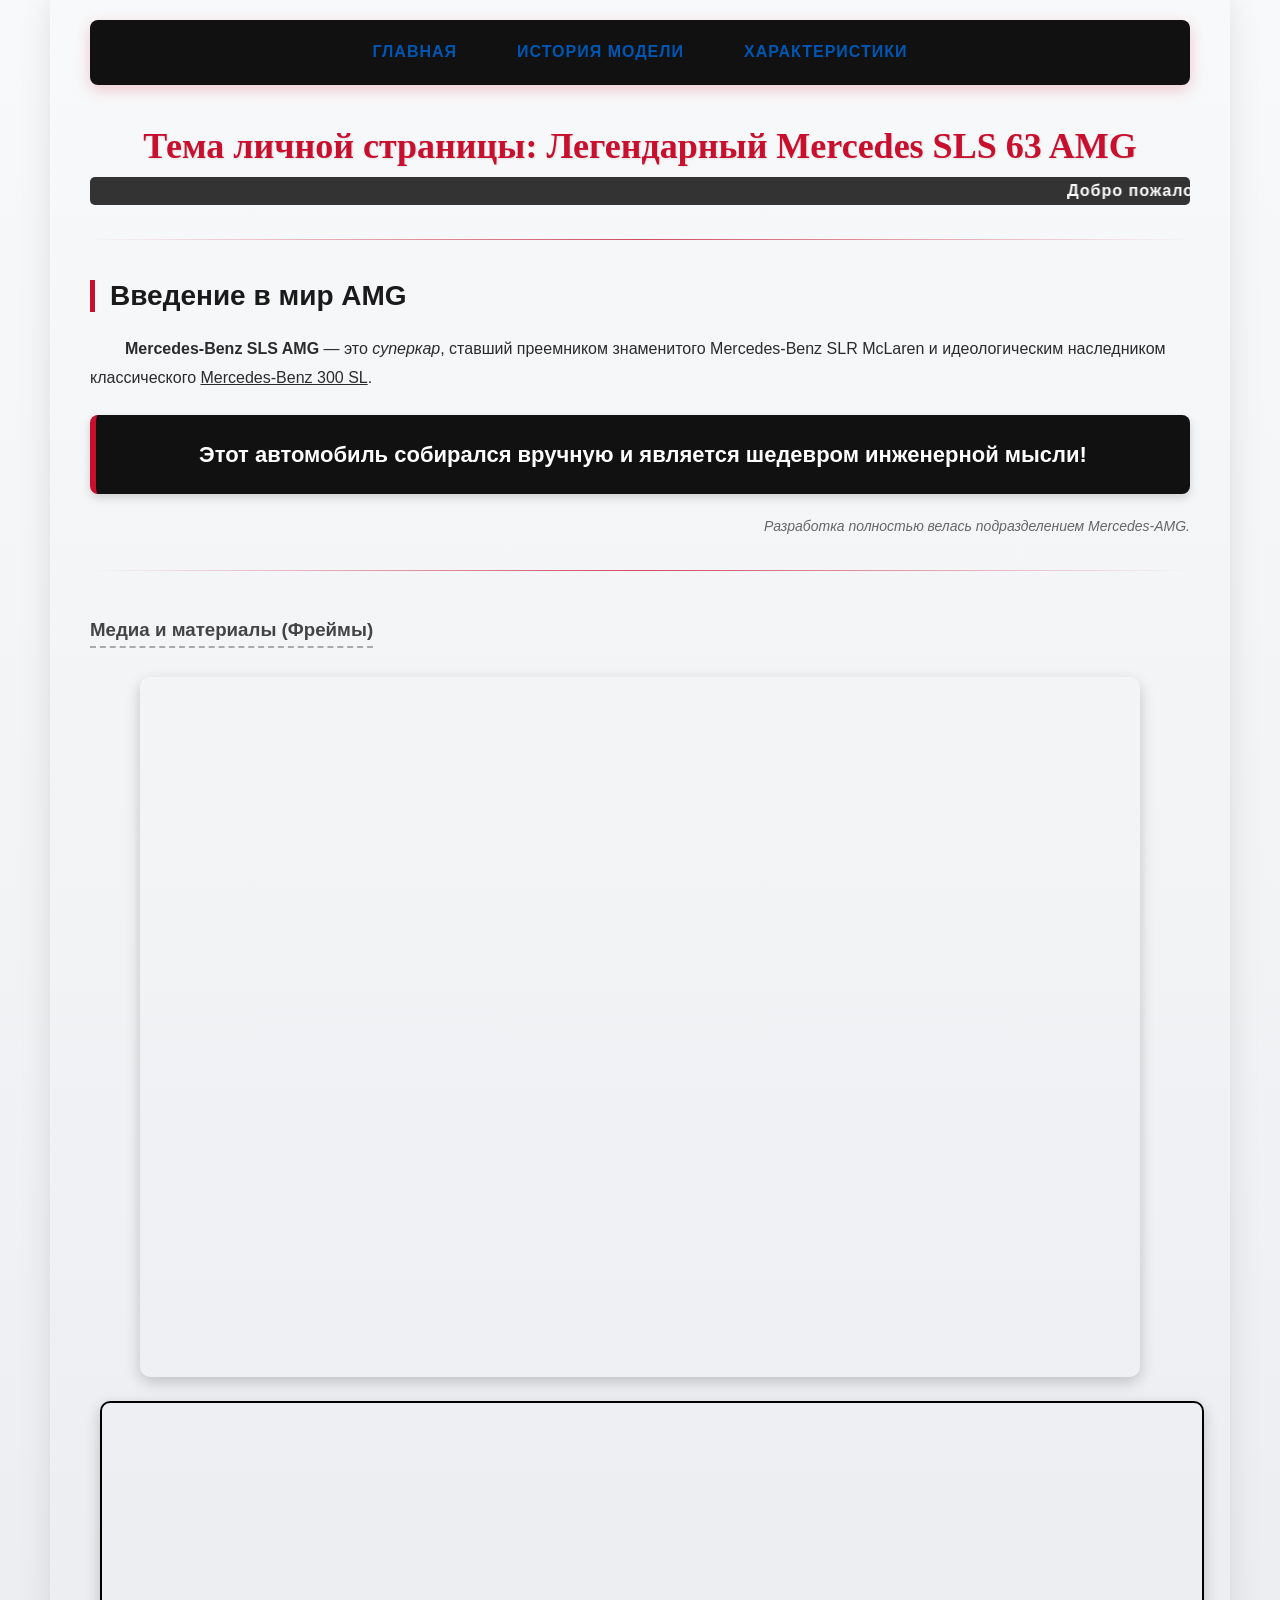
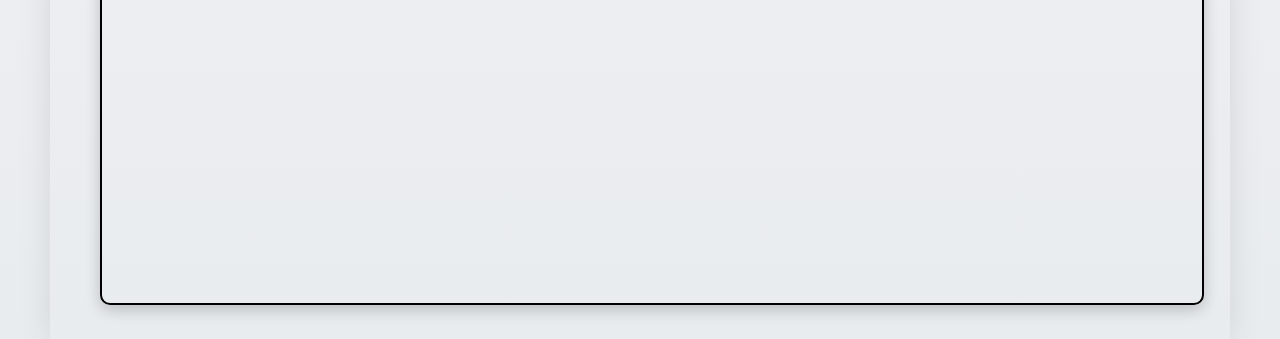
<file: index.html>
<!DOCTYPE html>
<html lang="ru">

<head>
  <meta charset="UTF-8">
  <title>Start - Mercedes SLS AMG</title>
  <!-- Подключение CSS -->
  <link rel="stylesheet" href="style.css">
</head>

<body>

  <!-- Навигация -->
  <div class="menu">
    <a href="index.html" title="Вернуться на главную">Главная</a>
    <a href="history.html" title="Узнать историю">История модели</a>
    <a href="specs.html" title="Посмотреть характеристики">Характеристики</a>
  </div>

  <!-- Заголовок и заявленная тема -->
  <h1>Тема личной страницы: Легендарный Mercedes SLS 63 AMG</h1>

  <!-- Бегущая строка -->
  <marquee direction="left" scrollamount="8" style="background-color: #333; color: white; padding: 5px;">
    Добро пожаловать на сайт, посвященный одному из самых красивых автомобилей современности с дверями "Крыло чайки"!
  </marquee>

  <hr> <!-- Горизонтальная полоса -->

  <h2>Введение в мир AMG</h2>
  <!-- Различные начертания: курсив, полужирный, подчеркнутый -->
  <p class="align-left">
    <b>Mercedes-Benz SLS AMG</b> — это <i>суперкар</i>, ставший преемником знаменитого Mercedes-Benz SLR McLaren и
    идеологическим наследником классического <u>Mercedes-Benz 300 SL</u>.
  </p>

  <p class="align-center large-text highlight-text times-font">
    Этот автомобиль собирался вручную и является шедевром инженерной мысли!
  </p>

  <!-- Выравнивание справа -->
  <p class="align-right small-text">
    Разработка полностью велась подразделением Mercedes-AMG.
  </p>

  <hr>

  <h3>Медиа и материалы (Фреймы)</h3>

  <div style="text-align: center;">
    <!-- Фрейм 1 (например, видео с YouTube) -->
    <iframe width="1000" height="700" src="https://www.youtube.com/embed/UQCT86ySKnY?si=JGpwqs6MVK2b-gB1"
      title="YouTube video player" frameborder="0"
      allow="accelerometer; autoplay; clipboard-write; encrypted-media; gyroscope; picture-in-picture; web-share"
      referrerpolicy="strict-origin-when-cross-origin" allowfullscreen></iframe>

    <!-- Фрейм 2 (Википедия) -->
    <iframe width="100%" height="500" src="https://ru.wikipedia.org/wiki/Mercedes-Benz_SLS_AMG"
      title="Статья из Википедии" style="border: 2px solid black;"></iframe>
  </div>

</body>

</html>
</file>
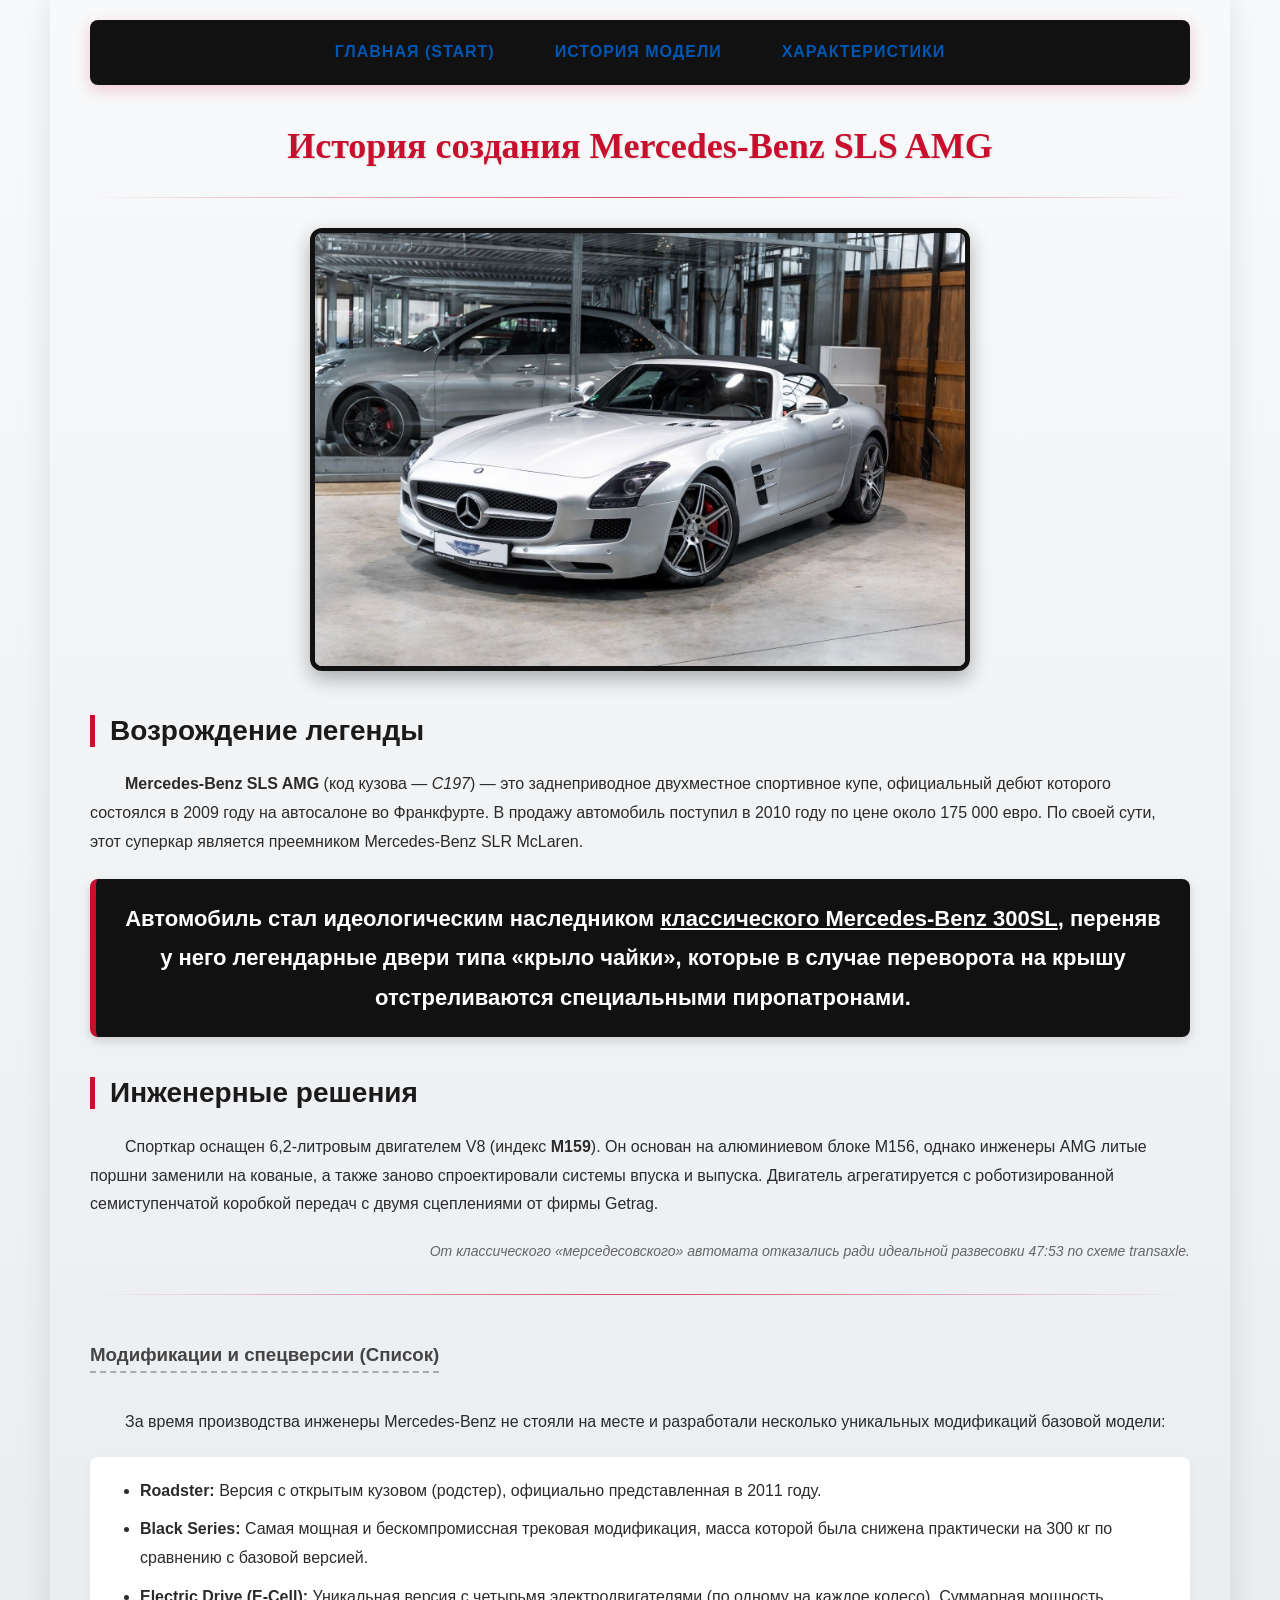
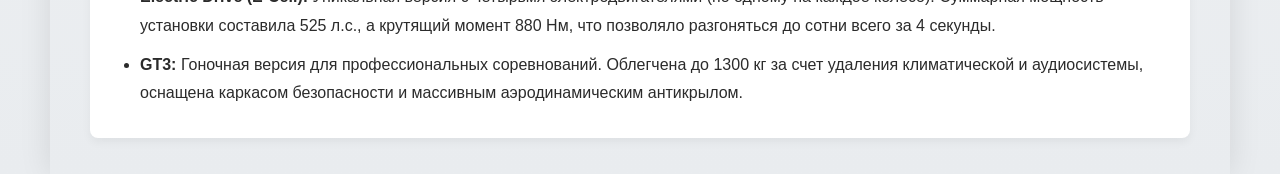
<file: history.html>
<!DOCTYPE html>
<html lang="ru">

<head>
  <meta charset="UTF-8">
  <title>История SLS AMG</title>
  <!-- Подключение CSS (обязательное требование) -->
  <link rel="stylesheet" href="style.css">
</head>

<body>

  <!-- Навигационное меню -->
  <div class="menu">
    <a href="index.html" title="Вернуться на главную страницу">Главная (Start)</a>
    <a href="history.html" title="Вы сейчас здесь">История модели</a>
    <a href="specs.html" title="Посмотреть цифры и факты">Характеристики</a>
  </div>

  <h1>История создания Mercedes-Benz SLS AMG</h1>
  <hr>

  <div style="text-align: center;">
    <!-- Рисунок с рамкой (рамка настроена в CSS). title - всплывающая подсказка -->
    <img
      src="sls1.jpeg"
      alt="Фото Mercedes SLS" width="650" title="Легендарные двери типа «Крыло Чайки»">
  </div>

  <h2>Возрождение легенды</h2>

  <!-- Абзац со стандартным отступом и форматированием текста (жирный, курсив) -->
  <p class="align-left">
    <b>Mercedes-Benz SLS AMG</b> (код кузова — <i>C197</i>) — это заднеприводное двухместное спортивное купе,
    официальный дебют которого состоялся в 2009 году на автосалоне во Франкфурте. В продажу автомобиль поступил в 2010
    году по цене около 175 000 евро. По своей сути, этот суперкар является преемником Mercedes-Benz SLR McLaren.
  </p>

  <!-- Блок с выделением цветом фона и другим шрифтом (требование выполнено) -->
  <p class="highlight-text align-center large-text">
    Автомобиль стал идеологическим наследником <u>классического Mercedes-Benz 300SL</u>, переняв у него легендарные
    двери типа «крыло чайки», которые в случае переворота на крышу отстреливаются специальными пиропатронами.
  </p>

  <h2>Инженерные решения</h2>

  <p>
    Спорткар оснащен 6,2-литровым двигателем V8 (индекс <b>M159</b>). Он основан на алюминиевом блоке M156, однако
    инженеры AMG литые поршни заменили на кованые, а также заново спроектировали системы впуска и выпуска. Двигатель
    агрегатируется с роботизированной семиступенчатой коробкой передач с двумя сцеплениями от фирмы Getrag.
  </p>

  <!-- Выравнивание по правому краю, мелкий шрифт -->
  <p class="align-right small-text">
    От классического «мерседесовского» автомата отказались ради идеальной развесовки 47:53 по схеме transaxle.
  </p>

  <hr>

  <h3>Модификации и спецверсии (Список)</h3>
  <p>За время производства инженеры Mercedes-Benz не стояли на месте и разработали несколько уникальных модификаций
    базовой модели:</p>

  <!-- Маркированный список -->
  <ul>
    <li><b>Roadster:</b> Версия с открытым кузовом (родстер), официально представленная в 2011 году.</li>
    <li><b>Black Series:</b> Самая мощная и бескомпромиссная трековая модификация, масса которой была снижена
      практически на 300 кг по сравнению с базовой версией.</li>
    <li><b>Electric Drive (E-Cell):</b> Уникальная версия с четырьмя электродвигателями (по одному на каждое колесо).
      Суммарная мощность установки составила 525 л.с., а крутящий момент 880 Нм, что позволяло разгоняться до сотни
      всего за 4 секунды.</li>
    <li><b>GT3:</b> Гоночная версия для профессиональных соревнований. Облегчена до 1300 кг за счет удаления
      климатической и аудиосистемы, оснащена каркасом безопасности и массивным аэродинамическим антикрылом.</li>
  </ul>

</body>

</html>
</file>
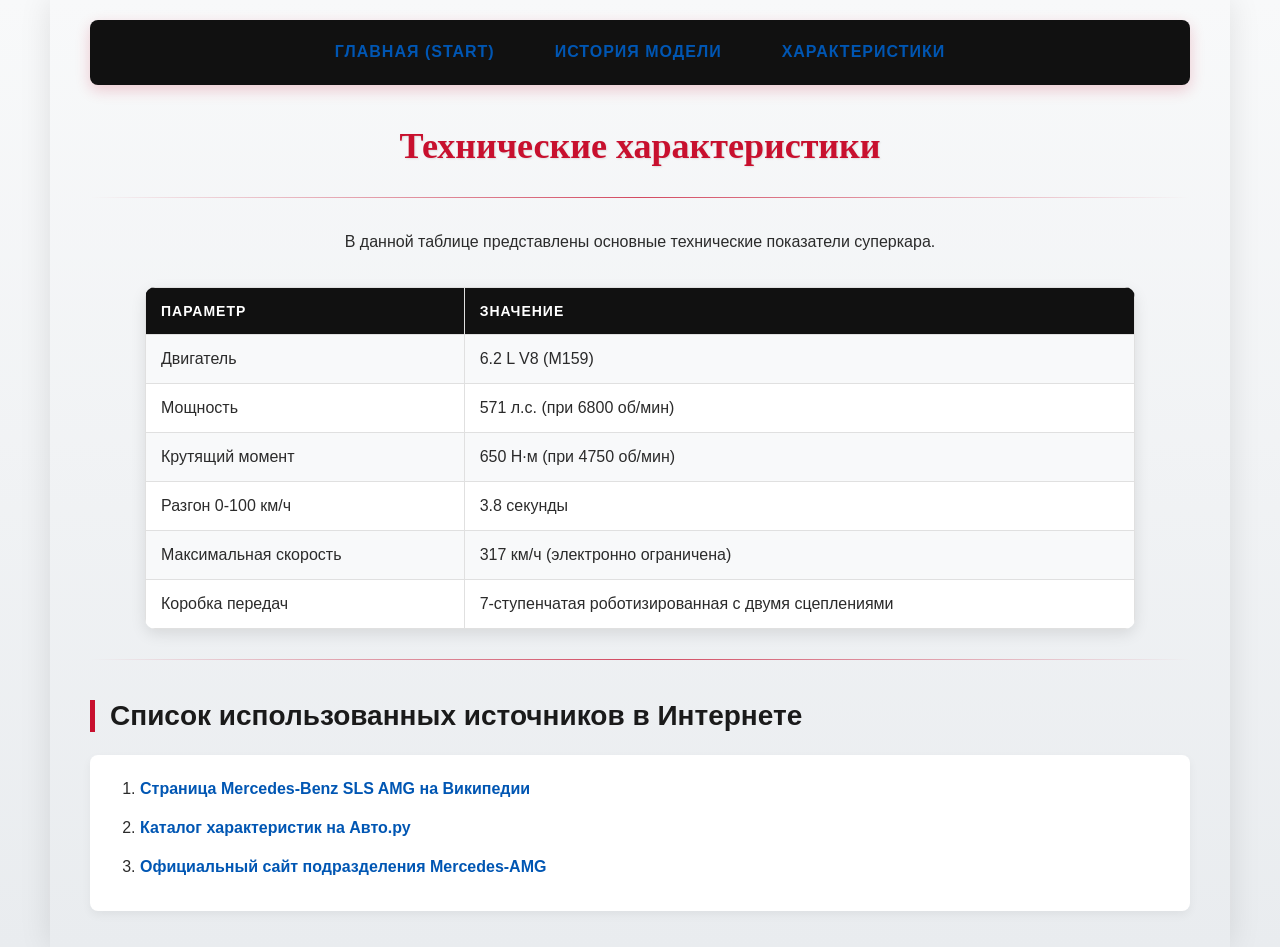
<file: specs.html>
<!DOCTYPE html>
<html lang="ru">

<head>
  <meta charset="UTF-8">
  <title>Характеристики SLS 63 AMG</title>
  <link rel="stylesheet" href="style.css">
</head>

<body>

  <div class="menu">
    <a href="index.html">Главная (Start)</a>
    <a href="history.html">История модели</a>
    <a href="specs.html">Характеристики</a>
  </div>

  <h1>Технические характеристики</h1>
  <hr>

  <p class="align-center">
    В данной таблице представлены основные технические показатели суперкара.
  </p>

  <!-- Таблица -->
  <table>
    <tr>
      <th>Параметр</th>
      <th>Значение</th>
    </tr>
    <tr>
      <td>Двигатель</td>
      <td>6.2 L V8 (M159)</td>
    </tr>
    <tr>
      <td>Мощность</td>
      <td>571 л.с. (при 6800 об/мин)</td>
    </tr>
    <tr>
      <td>Крутящий момент</td>
      <td>650 Н·м (при 4750 об/мин)</td>
    </tr>
    <tr>
      <td>Разгон 0-100 км/ч</td>
      <td>3.8 секунды</td>
    </tr>
    <tr>
      <td>Максимальная скорость</td>
      <td>317 км/ч (электронно ограничена)</td>
    </tr>
    <tr>
      <td>Коробка передач</td>
      <td>7-ступенчатая роботизированная с двумя сцеплениями</td>
    </tr>
  </table>

  <hr>

  <!-- Нумерованный список источников -->
  <h2>Список использованных источников в Интернете</h2>
  <ol>
    <li>
      <a href="https://ru.wikipedia.org/wiki/Mercedes-Benz_SLS_AMG" target="_blank" title="Перейти на Википедию">
        Страница Mercedes-Benz SLS AMG на Википедии
      </a>
    </li>
    <li>
      <a href="https://auto.ru/catalog/cars/mercedes/sls_amg/" target="_blank" title="Каталог Авто.ру">
        Каталог характеристик на Авто.ру
      </a>
    </li>
    <li>
      <a href="https://www.mercedes-amg.com/" target="_blank" title="Официальный сайт AMG">
        Официальный сайт подразделения Mercedes-AMG
      </a>
    </li>
  </ol>

</body>

</html>
</file>
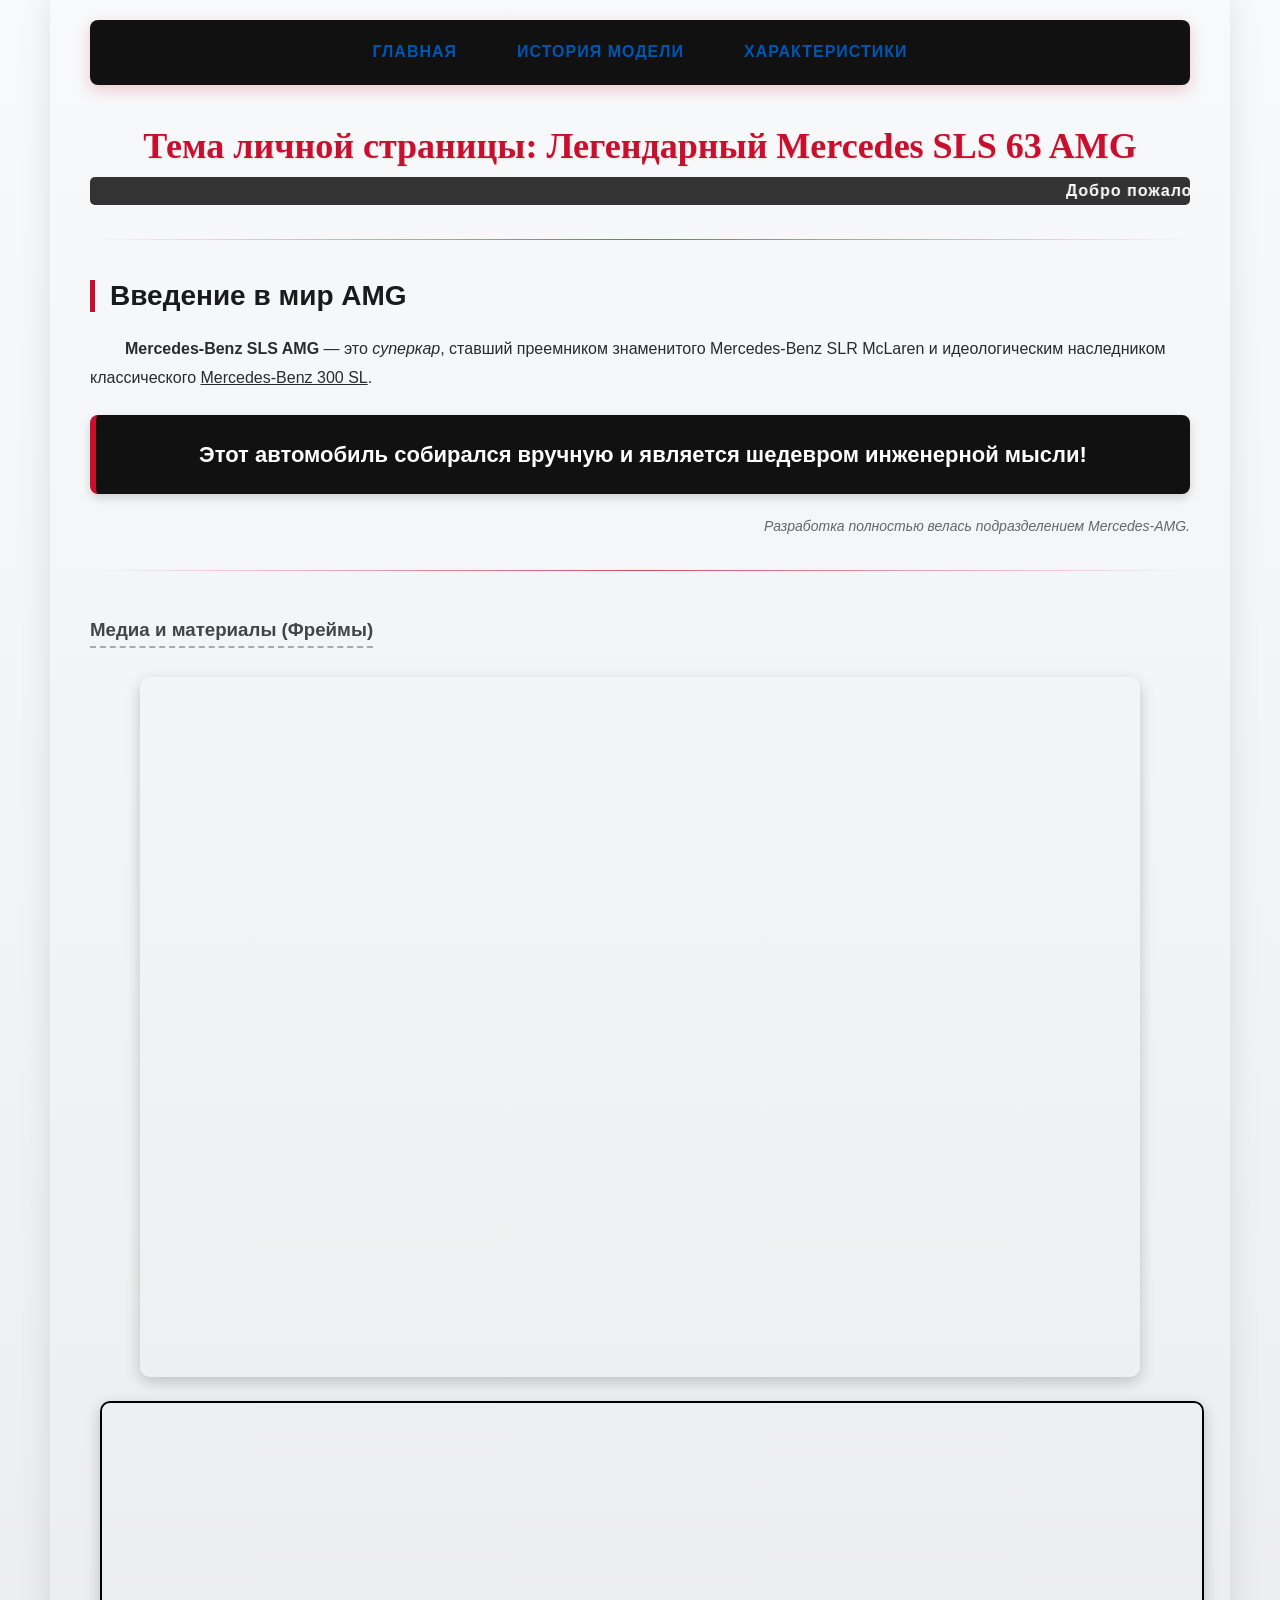
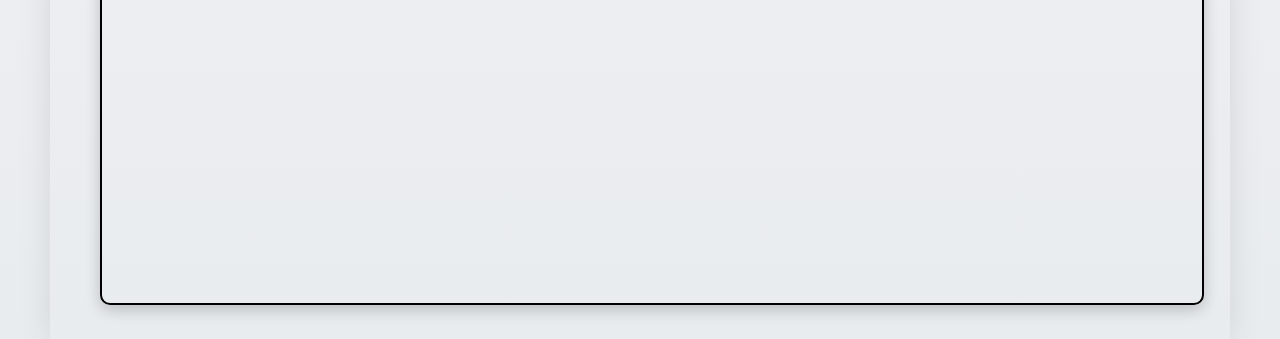
<file: Start.html>
<!DOCTYPE html>
<html lang="ru">

<head>
  <meta charset="UTF-8">
  <title>Start - Mercedes SLS AMG</title>
  <!-- Подключение CSS -->
  <link rel="stylesheet" href="style.css">
</head>

<body>

  <!-- Навигация -->
  <div class="menu">
    <a href="Start.html" title="Вернуться на главную">Главная</a>
    <a href="history.html" title="Узнать историю">История модели</a>
    <a href="specs.html" title="Посмотреть характеристики">Характеристики</a>
  </div>

  <!-- Заголовок и заявленная тема -->
  <h1>Тема личной страницы: Легендарный Mercedes SLS 63 AMG</h1>

  <!-- Бегущая строка -->
  <marquee direction="left" scrollamount="8" style="background-color: #333; color: white; padding: 5px;">
    Добро пожаловать на сайт, посвященный одному из самых красивых автомобилей современности с дверями "Крыло чайки"!
  </marquee>

  <hr> <!-- Горизонтальная полоса -->

  <h2>Введение в мир AMG</h2>
  <!-- Различные начертания: курсив, полужирный, подчеркнутый -->
  <p class="align-left">
    <b>Mercedes-Benz SLS AMG</b> — это <i>суперкар</i>, ставший преемником знаменитого Mercedes-Benz SLR McLaren и
    идеологическим наследником классического <u>Mercedes-Benz 300 SL</u>.
  </p>

  <p class="align-center large-text highlight-text times-font">
    Этот автомобиль собирался вручную и является шедевром инженерной мысли!
  </p>

  <!-- Выравнивание справа -->
  <p class="align-right small-text">
    Разработка полностью велась подразделением Mercedes-AMG.
  </p>

  <hr>

  <h3>Медиа и материалы (Фреймы)</h3>

  <div style="text-align: center;">
    <!-- Фрейм 1 (например, видео с YouTube) -->
    <iframe width="1000" height="700" src="https://www.youtube.com/embed/UQCT86ySKnY?si=JGpwqs6MVK2b-gB1"
      title="YouTube video player" frameborder="0"
      allow="accelerometer; autoplay; clipboard-write; encrypted-media; gyroscope; picture-in-picture; web-share"
      referrerpolicy="strict-origin-when-cross-origin" allowfullscreen></iframe>

    <!-- Фрейм 2 (Википедия) -->
    <iframe width="100%" height="500" src="https://ru.wikipedia.org/wiki/Mercedes-Benz_SLS_AMG"
      title="Статья из Википедии" style="border: 2px solid black;"></iframe>
  </div>

</body>

</html>
</file>
<file: style.css>
/* =========================================
   БАЗОВЫЕ НАСТРОЙКИ И ФОН (Премиум стиль)
   ========================================= */
body {
  background-color: #e9ecef;
  /* Благородный серебристо-серый фон */
  color: #2b2b2b;
  /* Мягкий черный для читаемости */
  font-family: 'Helvetica Neue', Arial, sans-serif;
  margin: 0 auto;
  padding: 20px 40px;
  max-width: 1100px;
  /* Ограничиваем ширину, чтобы сайт не растягивался на весь экран */
  background-image: linear-gradient(to bottom, #f8f9fa, #e9ecef);
  min-height: 100vh;
  box-shadow: 0 0 30px rgba(0, 0, 0, 0.1);
  /* Легкая тень по бокам сайта */
}

/* =========================================
   НАВИГАЦИОННОЕ МЕНЮ
   ========================================= */
.menu {
  background-color: #111111;
  /* Глубокий черный цвет */
  padding: 15px 20px;
  text-align: center;
  margin-bottom: 40px;
  border-radius: 8px;
  /* Закругленные углы */
  box-shadow: 0 5px 15px rgba(200, 16, 46, 0.2);
  /* Легкое красное свечение */
  display: flex;
  justify-content: center;
  gap: 30px;
  /* Расстояние между кнопками */
}

.menu a {
  color: #ffffff;
  font-size: 16px;
  text-transform: uppercase;
  letter-spacing: 1px;
  padding: 8px 15px;
  border-radius: 4px;
  transition: all 0.3s ease;
  /* Плавная анимация при наведении */
}

/* Требование: цвет меняется после посещения */
.menu a:visited {
  color: #b0a8b9;
  /* Бледно-фиолетовый/серый для посещенных страниц меню */
}

.menu a:hover {
  background-color: #c8102e;
  /* Фирменный красный цвет AMG при наведении */
  text-decoration: none;
  color: white;
}

/* =========================================
   ЗАГОЛОВКИ
   ========================================= */
h1 {
  color: #c8102e;
  /* Красный AMG */
  text-align: center;
  font-family: "Times New Roman", Times, serif;
  /* Требование к шрифту */
  font-size: 36px;
  text-shadow: 1px 1px 2px rgba(0, 0, 0, 0.1);
  margin-bottom: 10px;
}

h2 {
  color: #1a1a1a;
  font-size: 28px;
  border-left: 5px solid #c8102e;
  /* Красная полоска слева от заголовка */
  padding-left: 15px;
  margin-top: 40px;
}

h3 {
  color: #444444;
  text-decoration: none;
  /* Убираем стандартное подчеркивание */
  border-bottom: 2px dashed #aaaaaa;
  /* Делаем красивое пунктирное подчеркивание */
  padding-bottom: 5px;
  display: inline-block;
}

/* =========================================
   ТЕКСТ И ВЫРАВНИВАНИЕ
   ========================================= */
p {
  text-indent: 35px;
  /* Требование: Абзацный отступ */
  line-height: 1.8;
  font-size: 16px;
  margin-bottom: 20px;
}

.align-center {
  text-align: center;
  text-indent: 0;
}

.align-right {
  text-align: right;
  text-indent: 0;
  font-style: italic;
  color: #666;
}

.align-left {
  text-align: left;
}

.large-text {
  font-size: 22px;
  font-weight: bold;
}

.small-text {
  font-size: 14px;
}

/* Требование: цвет фона и текста */
.highlight-text {
  background-color: #111111;
  color: #ffffff;
  padding: 20px;
  border-radius: 8px;
  border-left: 6px solid #c8102e;
  box-shadow: 0 4px 10px rgba(0, 0, 0, 0.15);
  display: block;
  /* Делаем блоком, чтобы выглядело как цитата */
}

/* =========================================
   РАЗДЕЛИТЕЛИ И БЕГУЩАЯ СТРОКА
   ========================================= */
hr {
  border: 0;
  height: 1px;
  background-image: linear-gradient(to right, rgba(0, 0, 0, 0), rgba(200, 16, 46, 0.75), rgba(0, 0, 0, 0));
  margin: 30px 0;
}

marquee {
  border-radius: 5px;
  font-weight: bold;
  letter-spacing: 1px;
}

/* =========================================
   РИСУНКИ И ФРЕЙМЫ
   ========================================= */
img {
  border: 5px solid #111111;
  /* Требование: Рамка к рисунку */
  border-radius: 12px;
  max-width: 100%;
  box-shadow: 0 8px 20px rgba(0, 0, 0, 0.3);
  transition: transform 0.3s ease;
}

img:hover {
  transform: scale(1.02);
  /* Легкое увеличение фото при наведении */
}

iframe {
  border-radius: 10px;
  box-shadow: 0 5px 15px rgba(0, 0, 0, 0.2);
  margin: 10px;
  border: none;
  /* Убираем стандартную некрасивую рамку */
}

/* =========================================
   ГИПЕРССЫЛКИ (В ТЕКСТЕ И СПИСКАХ)
   ========================================= */
a:link {
  color: #0056b3;
  /* Классический синий для ссылок */
  text-decoration: none;
  font-weight: bold;
  border-bottom: 1px solid transparent;
  transition: all 0.2s;
}

/* Требование: цвет после посещения меняется */
a:visited {
  color: #8a2be2;
  /* Фиолетовый цвет (BlueViolet) - четко видно посещение */
}

a:hover {
  color: #c8102e;
  border-bottom: 1px solid #c8102e;
  /* Красное подчеркивание при наведении */
}

/* =========================================
   ТАБЛИЦА ХАРАКТЕРИСТИК
   ========================================= */
table {
  width: 90%;
  margin: 30px auto;
  border-collapse: collapse;
  /* Требование: таблица */
  background-color: #ffffff;
  box-shadow: 0 5px 15px rgba(0, 0, 0, 0.1);
  border-radius: 10px;
  overflow: hidden;
  /* Чтобы углы таблицы были круглыми */
}

th,
td {
  border: 1px solid #e0e0e0;
  padding: 15px;
  text-align: left;
}

th {
  background-color: #111111;
  color: #ffffff;
  text-transform: uppercase;
  font-size: 14px;
  letter-spacing: 1px;
}

/* Делаем полосатую таблицу для красоты */
tr:nth-child(even) {
  background-color: #f8f9fa;
}

tr:hover {
  background-color: #ffeaec;
  /* Легкая красная подсветка строки при наведении мыши */
}

/* =========================================
   СПИСКИ
   ========================================= */
ul,
ol {
  background-color: #ffffff;
  padding: 20px 20px 20px 50px;
  border-radius: 8px;
  box-shadow: 0 4px 10px rgba(0, 0, 0, 0.05);
  line-height: 1.8;
}

li {
  margin-bottom: 10px;
}
</file>
